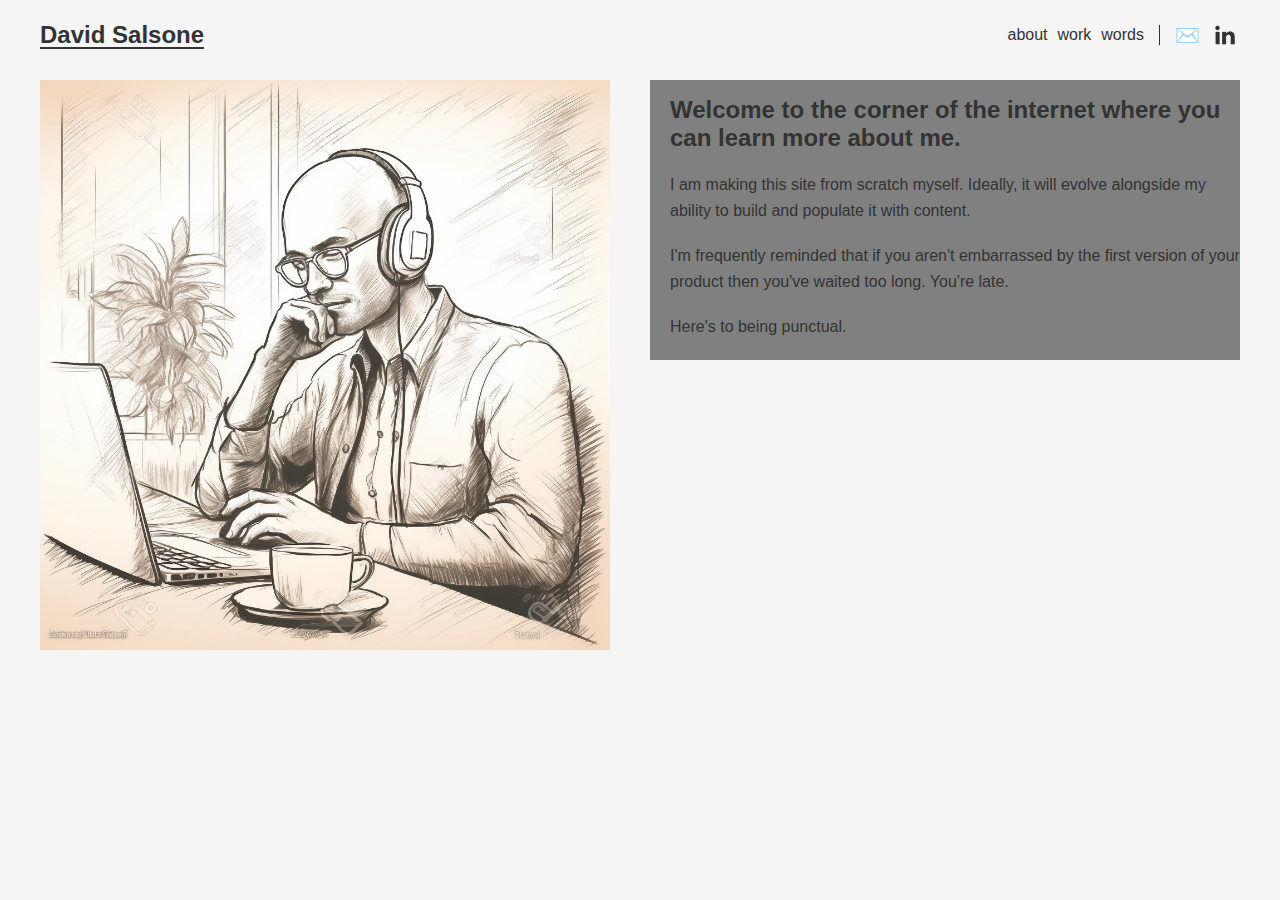
<file: index.html>
<!-- This is the index.html file -->
<!DOCTYPE html>
<html lang="en">
<head>
    <meta charset="UTF-8">
    <meta name="viewport" content="width=device-width, initial-scale=1.0">
    <title>David Salsone</title>
    <link rel="stylesheet" href="css/style.css">
    <!-- JS Script to load Nav Bar Component -->
    <script src="js/loadNavbar.js" defer></script>
</head>
<body>
    <!-- Placeholder for Nav Bar Component -->
    <div id="navbar-placeholder"></div>
    
    <!-- Main Content -->
    <div class="container">
        <main>
            <div class="image">
                <img src="assets/working-sketch-2.png" alt="Sketch of person working on laptop">
            </div>
            <div class="content">
                <h1>Welcome to the corner of the internet where you can learn more about me.</h1>
                <p>I am making this site from scratch myself. Ideally, it will evolve alongside my ability to build and populate it with content.</p>
                <p>I'm frequently reminded that if you aren't embarrassed by the first version of your product then you've waited too long. You're late.</p>
                <p>Here's to being punctual.</p>
            </div>
        </main>
    </div>
</body>
</html>
</file>
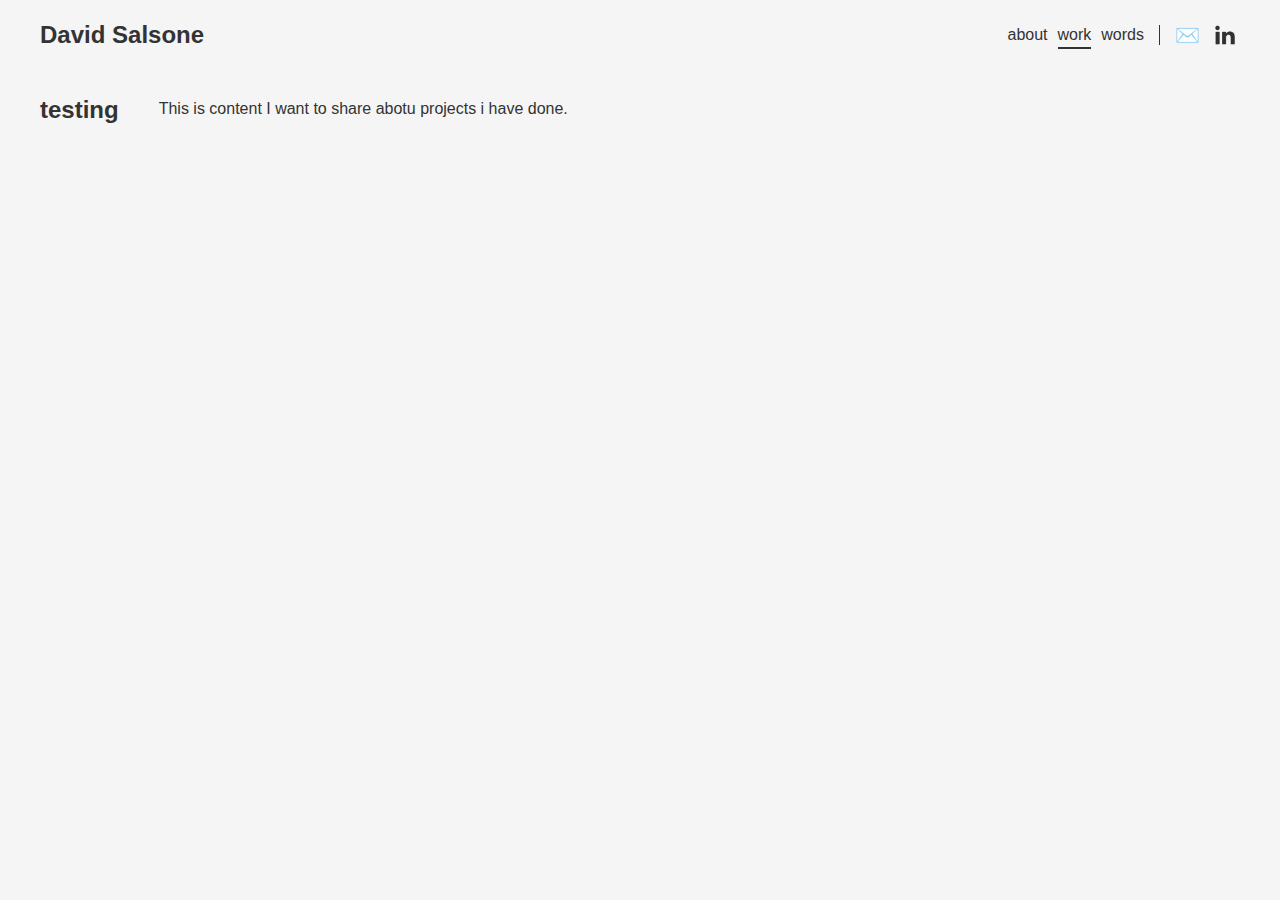
<file: projects/index.html>
<!--This is the projects.html file.-->
<!DOCTYPE html>
<html lang="en">
<head>
    <meta charset="UTF-8">
    <meta name="viewport" content="width=device-width, initial-scale=1.0">
    <title>David Salsone</title>
    <link rel="stylesheet" href="/css/style.css">
    <!-- JS Script to load Nav Bar Component -->
    <script src="/js/loadNavbar.js" defer></script>
</head>
<body>
    <!-- Placeholder for Nav Bar Component -->
    <div id="navbar-placeholder"></div>

    <!-- This is the main content of the projects page. -->
    <div class="container">
        <main>
            <h1>testing</h1>
            <p>This is content I want to share abotu projects i have done.
        </main>
</file>
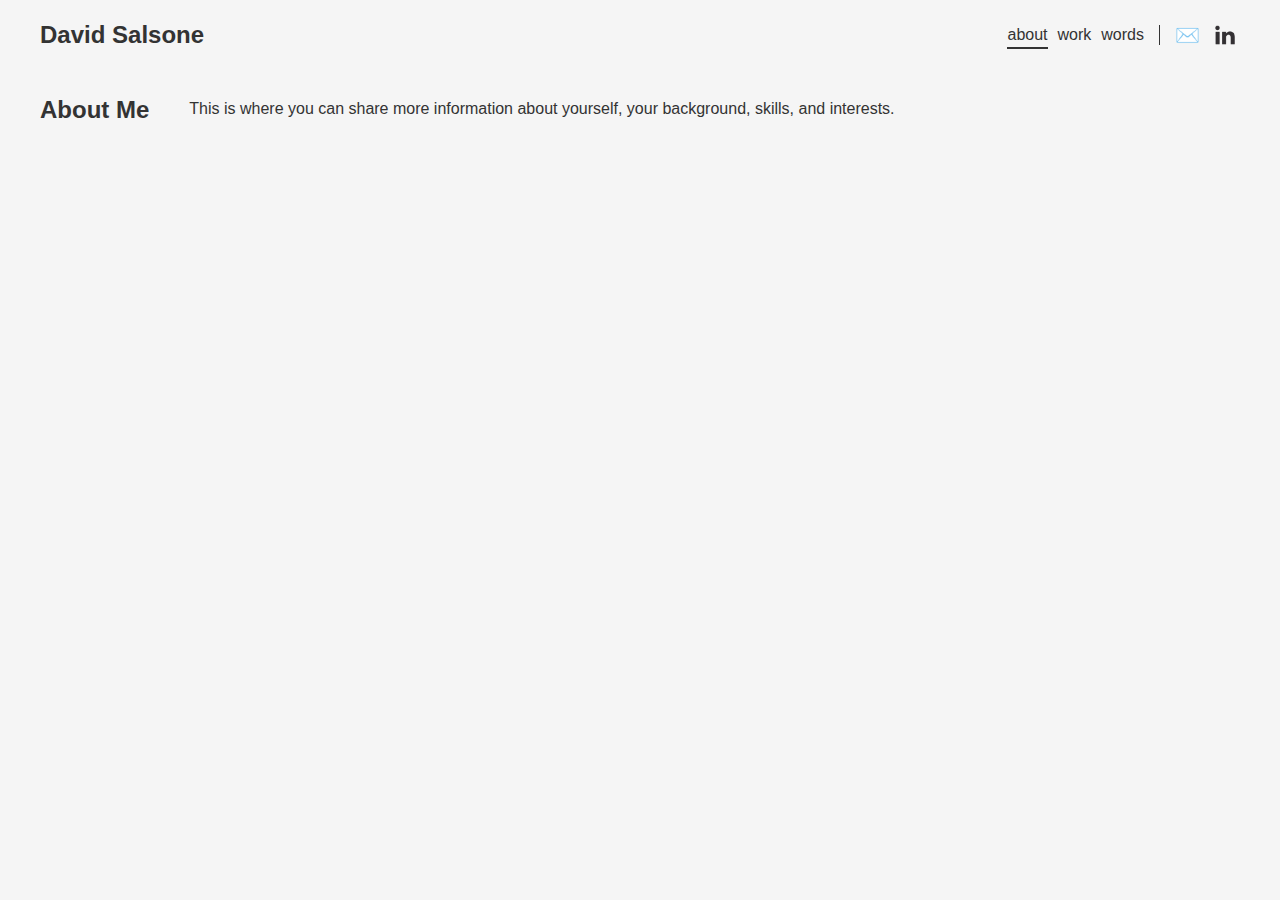
<file: about.html>
<!--This is the about.html file.-->
<!DOCTYPE html>
<html lang="en">
<head>
    <meta charset="UTF-8">
    <meta name="viewport" content="width=device-width, initial-scale=1.0">
    <title>David Salsone</title>
    <link rel="stylesheet" href="css/style.css">
    <!-- JS Script to load Nav Bar Component -->
    <script src="js/loadNavbar.js" defer></script>
</head>
<body>
    <!-- Placeholder for Nav Bar Component -->
    <div id="navbar-placeholder"></div>
   
    <!-- Main content section -->
    <div class="container">
        <main>
            <h1>About Me</h1>
            <p>This is where you can share more information about yourself, your background, skills, and interests.</p>
        </main>
    </div>
</body>
</file>
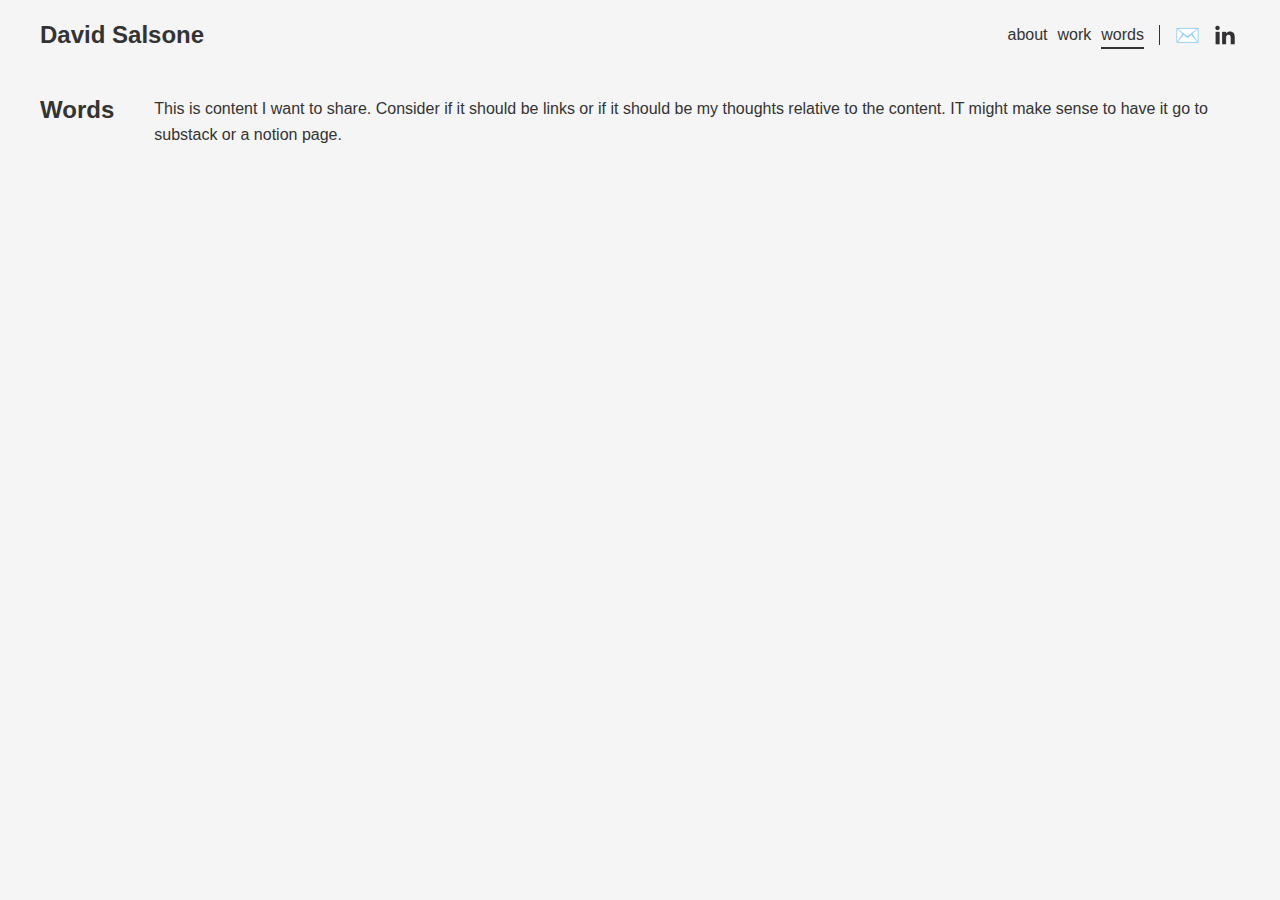
<file: words.html>
<!-- This is the words.html file. -->
<!DOCTYPE html>
<html lang="en">
<head>
    <meta charset="UTF-8">
    <meta name="viewport" content="width=device-width, initial-scale=1.0">
    <title>David Salsone</title>
    <link rel="stylesheet" href="css/style.css">
    <!-- JS Script to load Nav Bar Component -->
    <script src="js/loadNavbar.js" defer></script>
</head>
<body>
    <!-- Placeholder for Nav Bar Component -->
    <div id="navbar-placeholder"></div>

    <!-- This is the main content of the words page. -->
    <div class="container">
    <main>
        <h1>Words</h1>
        <p>This is content I want to share. Consider if it should be links or if it should be my thoughts relative to the content. IT might make sense to have it go to substack or a notion page.</p
    </main>
</file>
<file: css/style.css>
/* Global Styles */
body,
html {
  margin: 0;
  padding: 0;
  font-family: 'Roboto', sans-serif;
  height: 100%;
  background-color: #f5f5f5;
  color: #333;
}

.container {
  max-width: 1200px;
  margin: 0 auto;
  padding: 0 20px;
  /* Keep this padding consistent */
}

/* Header and Navigation Styles */
header {
  position: fixed;
  top: 0;
  left: 0;
  right: 0;
  background: #f5f5f5;
  z-index: 1000;
  width: 100%;
}

nav {
  display: flex;
  justify-content: space-between;
  /* Distribute space between logo and nav-right */
  align-items: center;
  padding: 20px 0;
  width: 100%;
}

/* Logo Styling */
.logo {
  font-size: 24px;
  font-weight: 700;
  text-decoration: none;
  color: #333;
  white-space: nowrap;
  position: relative;
  /* Needed for the ::after pseudo-element */
}

/* Underline for Logo (Only when active) */
.logo::after {
  content: '';
  position: absolute;
  left: 0;
  bottom: 0px;
  /* Adjust this to control distance between text and underline */
  width: 100%;
  height: 2px;
  /* Underline thickness */
  background-color: #333;
  /* Underline color */
  display: none;
  /* Hide the underline by default and use JavaScript to set it to active */
}

/* Show underline on the logo when active */
.logo.active::after {
  display: block;
}

/* New container to align nav-links and social-icons to the right */
.nav-right {
  display: flex;
  align-items: center;
  margin-left: auto;
}

/* Navigation Links */
.nav-links {
  display: flex;
  gap: 10px;
  /* Space between nav links */
  /* Removed margin-left: auto to prevent unnecessary spacing */
}

.nav-link {
  font-size: 16px;
  text-decoration: none;
  color: #333;
  position: relative;
  /* Keep this for the pseudo-element positioning */
}

/* Underline for Nav Links */
.nav-link::after {
  content: '';
  position: absolute;
  left: 0;
  bottom: -5px;
  /* Adjust this independently of the font size */
  width: 100%;
  height: 2px;
  background-color: transparent;
  /* Hidden by default */
}

/* Show Underline on Active Nav Link */
.nav-link.active::after {
  background-color: #333;
  /* Show underline when active */
}

/* Vertical Divider */
.vertical-divider {
  width: 1px;
  height: 20px;
  background-color: #333;
  margin: 0 15px;
}

/* Social Icons */
.social-icons {
  display: flex;
  gap: 10px;
  margin-left: 0px;
  align-items: center;
  /* Added margin to separate from nav-links */
}

.social-icon {
  text-decoration: none;
  color: #333;
  font-size: 20px;
}

/* Style for social icon images */
.social-icon img {
  width: 30px;
  /* Adjust the width as needed */
  height: 30px;
  /* Adjust the height as needed */
  object-fit: contain;
  /* Ensure the image scales correctly */
  vertical-align: bottom;
}

/* Main Content Styles */
main {
  padding-top: 80px;
  display: flex;
  align-items: flex-start;
  gap: 40px;
}

.content {
  flex: 1;
  max-width: 600px;
  padding-left: 20px;
  background-color: grey;
  /* Align this with nav-content */
}

.image {
  flex: 1;
  max-width: 50%;
}

img {
  max-width: 100%;
  height: auto;
}

/* Typography */
h1 {
  font-size: 24px;
  margin-bottom: 20px;
  font-weight: 700;
}

p {
  line-height: 1.6;
  margin-bottom: 20px;
}

/* Responsive Adjustments */
@media (max-width: 768px) {

  .nav-content,
  .content {
    padding-left: 10px;
    /* Reduce padding on smaller screens */
  }

  .nav-links {
    /* space between nav-links */
    gap: 10px;
  }

  .social-icons {
    gap: 5px;
  }
}
</file>
